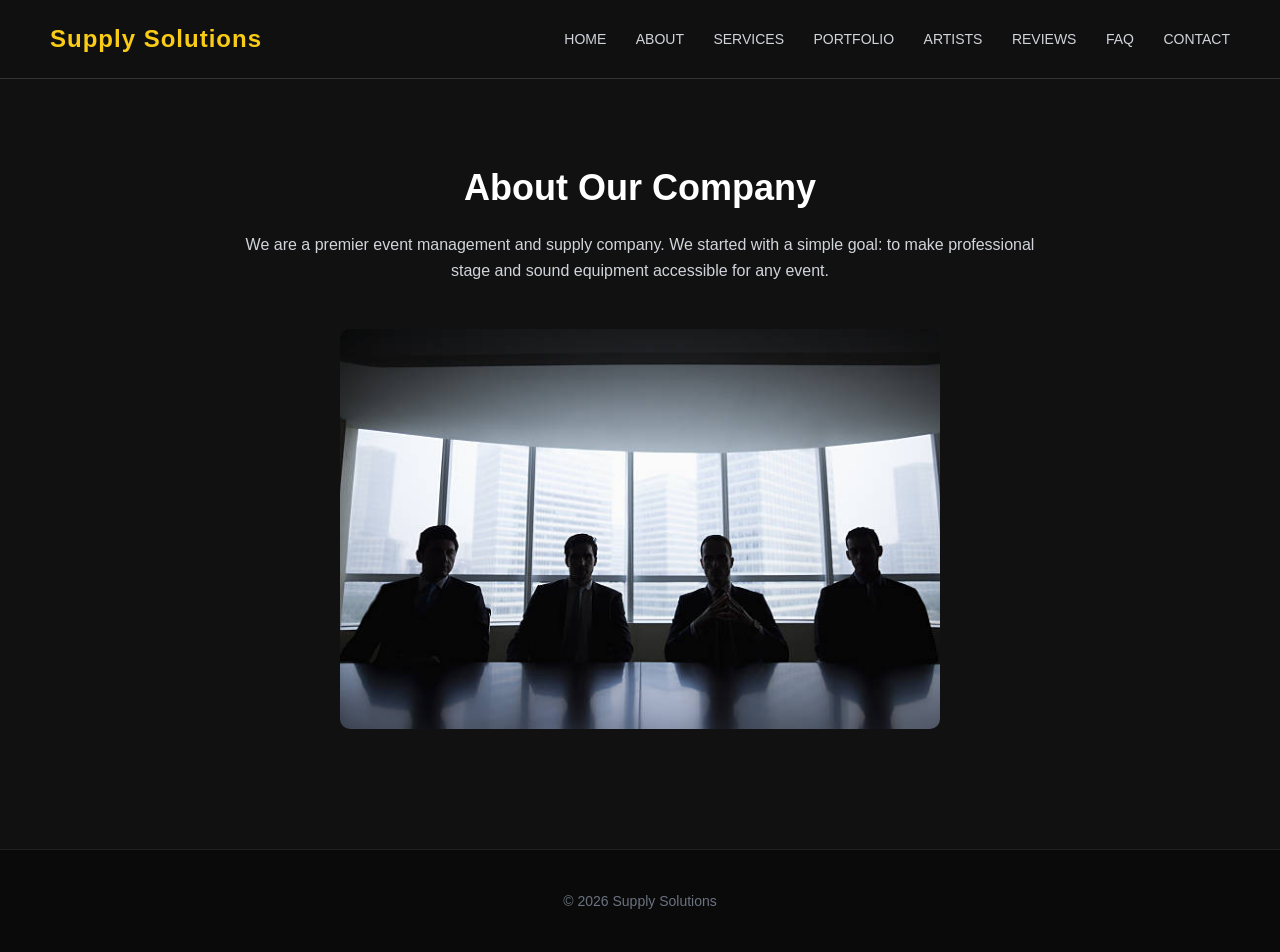
<file: about.html>
<!DOCTYPE html>
<html>
<head>
    <title>About Us - Supply Solutions</title>
    <link rel="stylesheet" href="css/style.css">
</head>
<body>

<header>
    <h2>Supply Solutions</h2>
    <nav>
        <a href="index.html">Home</a>
        <a href="about.html">About</a>
        <a href="services.html">Services</a>
        <a href="portfolio.html">Portfolio</a>
        <a href="artists.html">Artists</a>
        <a href="reviews.html">Reviews</a>
        <a href="faq.html">FAQ</a>
        <a href="contact.html">Contact</a>
    </nav>
</header>

<section class="section" style="text-align: center;">
    <h2>About Our Company</h2>
    <p style="max-width: 800px; margin: 0 auto; line-height: 1.6;">We are a premier event management and supply company. We started with a simple goal: to make professional stage and sound equipment accessible for any event.</p>
    <br>
    <img src="images/about-team.jpg" alt="Our Team" style="width: 100%; max-width: 600px; border-radius: 10px; margin: 20px auto 0; display: block;">
</section>

<footer>
    <p>© 2026 Supply Solutions</p>
</footer>

<script src="script.js"></script>
</body>
</html>
</file>
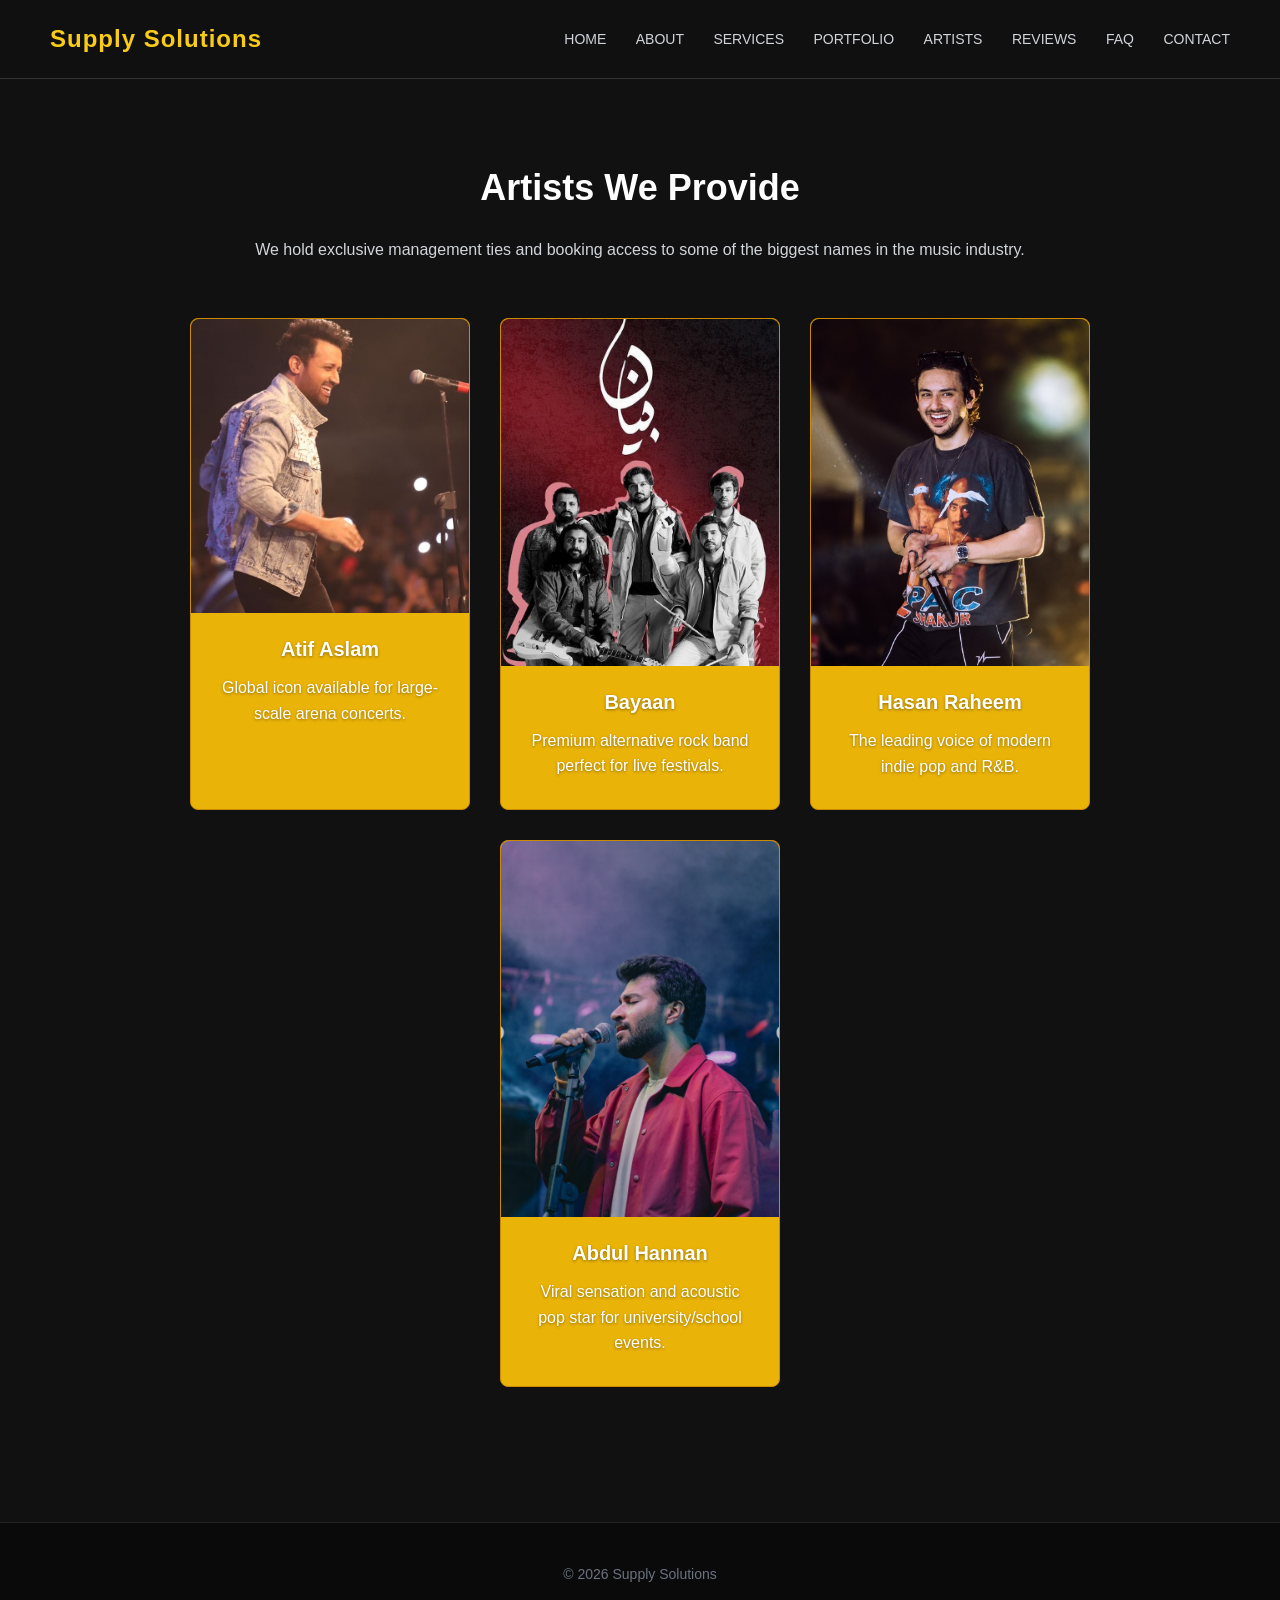
<file: artists.html>
<!DOCTYPE html>
<html>
<head>
    <title>Featured Artists - Supply Solutions</title>
    <link rel="stylesheet" href="css/style.css">
</head>
<body>

<header>
    <h2>Supply Solutions</h2>
    <nav>
        <a href="index.html">Home</a>
        <a href="about.html">About</a>
        <a href="services.html">Services</a>
        <a href="portfolio.html">Portfolio</a>
        <a href="artists.html">Artists</a>
        <a href="reviews.html">Reviews</a>
        <a href="faq.html">FAQ</a>
        <a href="contact.html">Contact</a>
    </nav>
</header>

<section class="section">
    <h2 style="text-align: center; margin-bottom: 20px;">Artists We Provide</h2>
    <p style="text-align: center; margin-bottom: 40px;">We hold exclusive management ties and booking access to some of the biggest names in the music industry.</p>
    
    <div style="display: flex; flex-wrap: wrap; justify-content: center;">
        <div class="card" style="text-align: center;">
            <img src="images/atif.jpg" alt="Atif Aslam" style="width: 100%; border-radius: 5px; margin-bottom: 10px;">
            <h3>Atif Aslam</h3>
            <p>Global icon available for large-scale arena concerts.</p>
        </div>

        <div class="card" style="text-align: center;">
            <img src="images/bayaan.jpg" alt="Bayaan" style="width: 100%; border-radius: 5px; margin-bottom: 10px;">
            <h3>Bayaan</h3>
            <p>Premium alternative rock band perfect for live festivals.</p>
        </div>

        <div class="card" style="text-align: center;">
            <img src="images/hasan.jpg" alt="Hasan Raheem" style="width: 100%; border-radius: 5px; margin-bottom: 10px;">
            <h3>Hasan Raheem</h3>
            <p>The leading voice of modern indie pop and R&B.</p>
        </div>

        <div class="card" style="text-align: center;">
            <img src="images/abdul.jpg" alt="Abdul Hannan" style="width: 100%; border-radius: 5px; margin-bottom: 10px;">
            <h3>Abdul Hannan</h3>
            <p>Viral sensation and acoustic pop star for university/school events.</p>
        </div>
    </div>
</section>

<footer>
    <p>© 2026 Supply Solutions</p>
</footer>

<script src="script.js"></script>
</body>
</html>
</file>
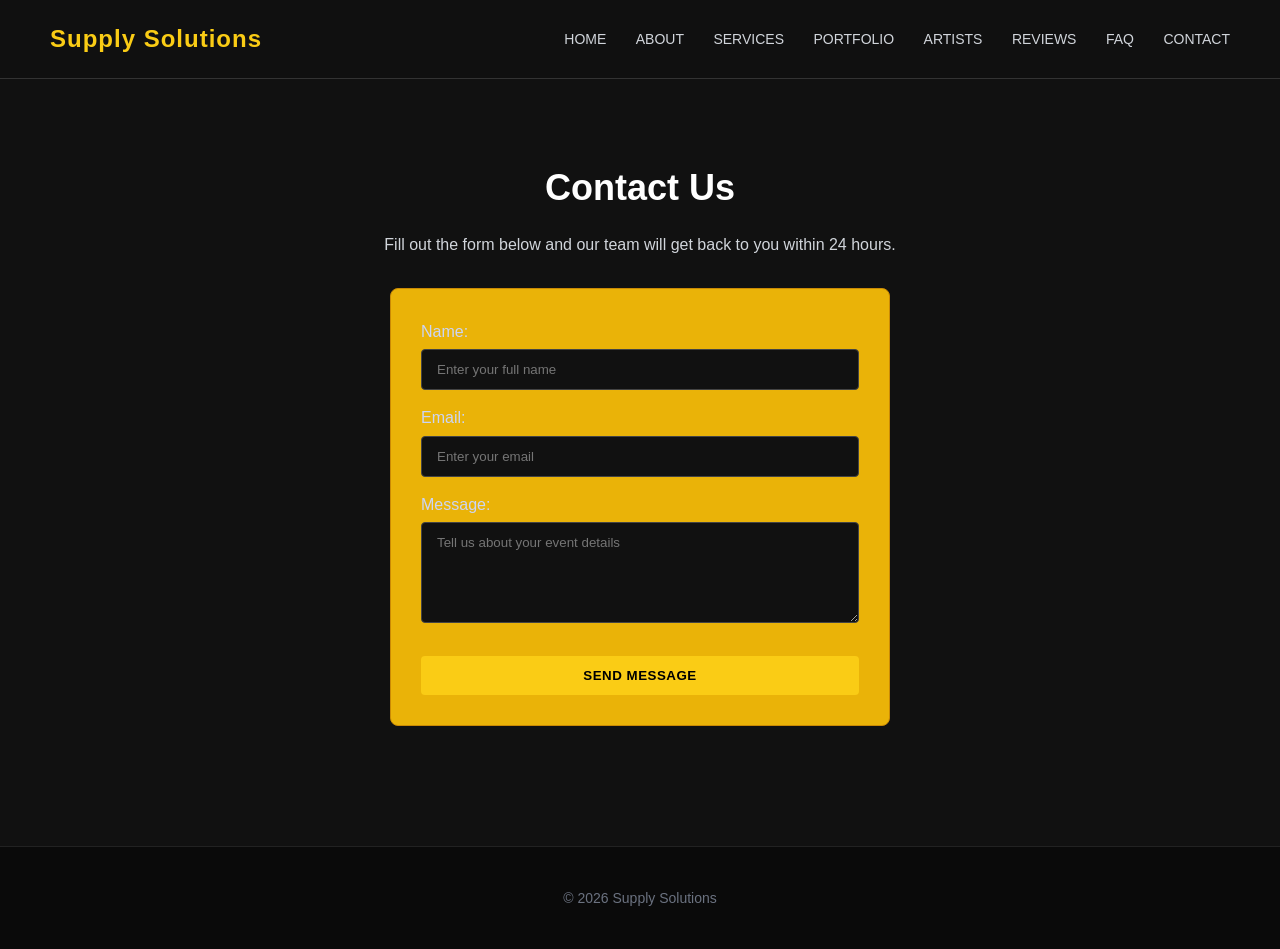
<file: contact.html>
<!DOCTYPE html>
<html>
<head>
    <title>Contact - Supply Solutions</title>
    <link rel="stylesheet" href="css/style.css">
</head>
<body>

<header>
    <h2>Supply Solutions</h2>
    <nav>
        <a href="index.html">Home</a>
        <a href="about.html">About</a>
        <a href="services.html">Services</a>
        <a href="portfolio.html">Portfolio</a>
        <a href="artists.html">Artists</a>
        <a href="reviews.html">Reviews</a>
        <a href="faq.html">FAQ</a>
        <a href="contact.html">Contact</a>
    </nav>
</header>

<section class="section" style="text-align: center;">
    <h2>Contact Us</h2>
    <p style="margin-bottom: 30px;">Fill out the form below and our team will get back to you within 24 hours.</p>
    
    <div class="card" style="max-width: 500px; width: 100%; margin: 0 auto; text-align: left; display: block;">
        <form>
            <label style="color: #cbd5f5;">Name:</label>
            <input type="text" placeholder="Enter your full name" required style="margin-bottom: 15px;">
            
            <label style="color: #cbd5f5;">Email:</label>
            <input type="email" placeholder="Enter your email" required style="margin-bottom: 15px;">
            
            <label style="color: #cbd5f5;">Message:</label>
            <textarea rows="5" placeholder="Tell us about your event details" required style="margin-bottom: 15px; resize: vertical;"></textarea>
            
            <button type="submit" style="width: 100%; margin-top: 10px;">Send Message</button>
        </form>
    </div>
</section>

<footer>
    <p>© 2026 Supply Solutions</p>
</footer>

<script src="script.js"></script>
</body>
</html>
</file>
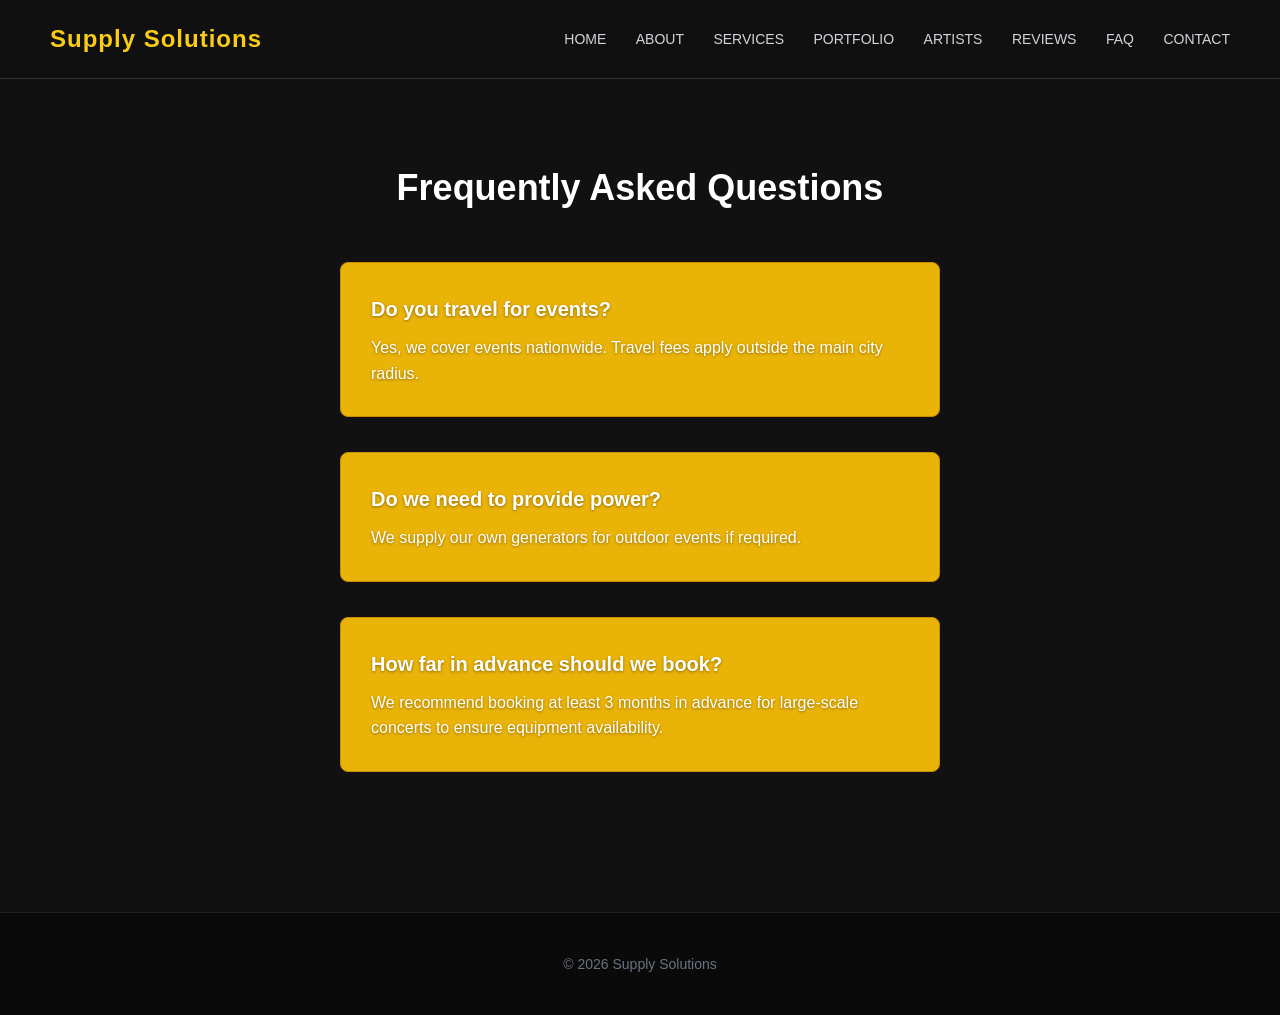
<file: faq.html>
<!DOCTYPE html>
<html>
<head>
    <title>FAQ - Supply Solutions</title>
    <link rel="stylesheet" href="css/style.css">
</head>
<body>

<header>
    <h2>Supply Solutions</h2>
    <nav>
        <a href="index.html">Home</a>
        <a href="about.html">About</a>
        <a href="services.html">Services</a>
        <a href="portfolio.html">Portfolio</a>
        <a href="artists.html">Artists</a>
        <a href="reviews.html">Reviews</a>
        <a href="faq.html">FAQ</a>
        <a href="contact.html">Contact</a>
    </nav>
</header>

<section class="section" style="text-align: center;">
    <h2 style="margin-bottom: 30px;">Frequently Asked Questions</h2>
    
    <div style="display: flex; flex-direction: column; align-items: center;">
        
        <div class="card" style="width: 100%; max-width: 600px; margin-bottom: 20px;">
            <h3>Do you travel for events?</h3>
            <p style="margin-top: 10px;">Yes, we cover events nationwide. Travel fees apply outside the main city radius.</p>
        </div>

        <div class="card" style="width: 100%; max-width: 600px; margin-bottom: 20px;">
            <h3>Do we need to provide power?</h3>
            <p style="margin-top: 10px;">We supply our own generators for outdoor events if required.</p>
        </div>

        <div class="card" style="width: 100%; max-width: 600px; margin-bottom: 20px;">
            <h3>How far in advance should we book?</h3>
            <p style="margin-top: 10px;">We recommend booking at least 3 months in advance for large-scale concerts to ensure equipment availability.</p>
        </div>

    </div>
</section>

<footer>
    <p>© 2026 Supply Solutions</p>
</footer>

<script src="script.js"></script>
</body>
</html>
</file>
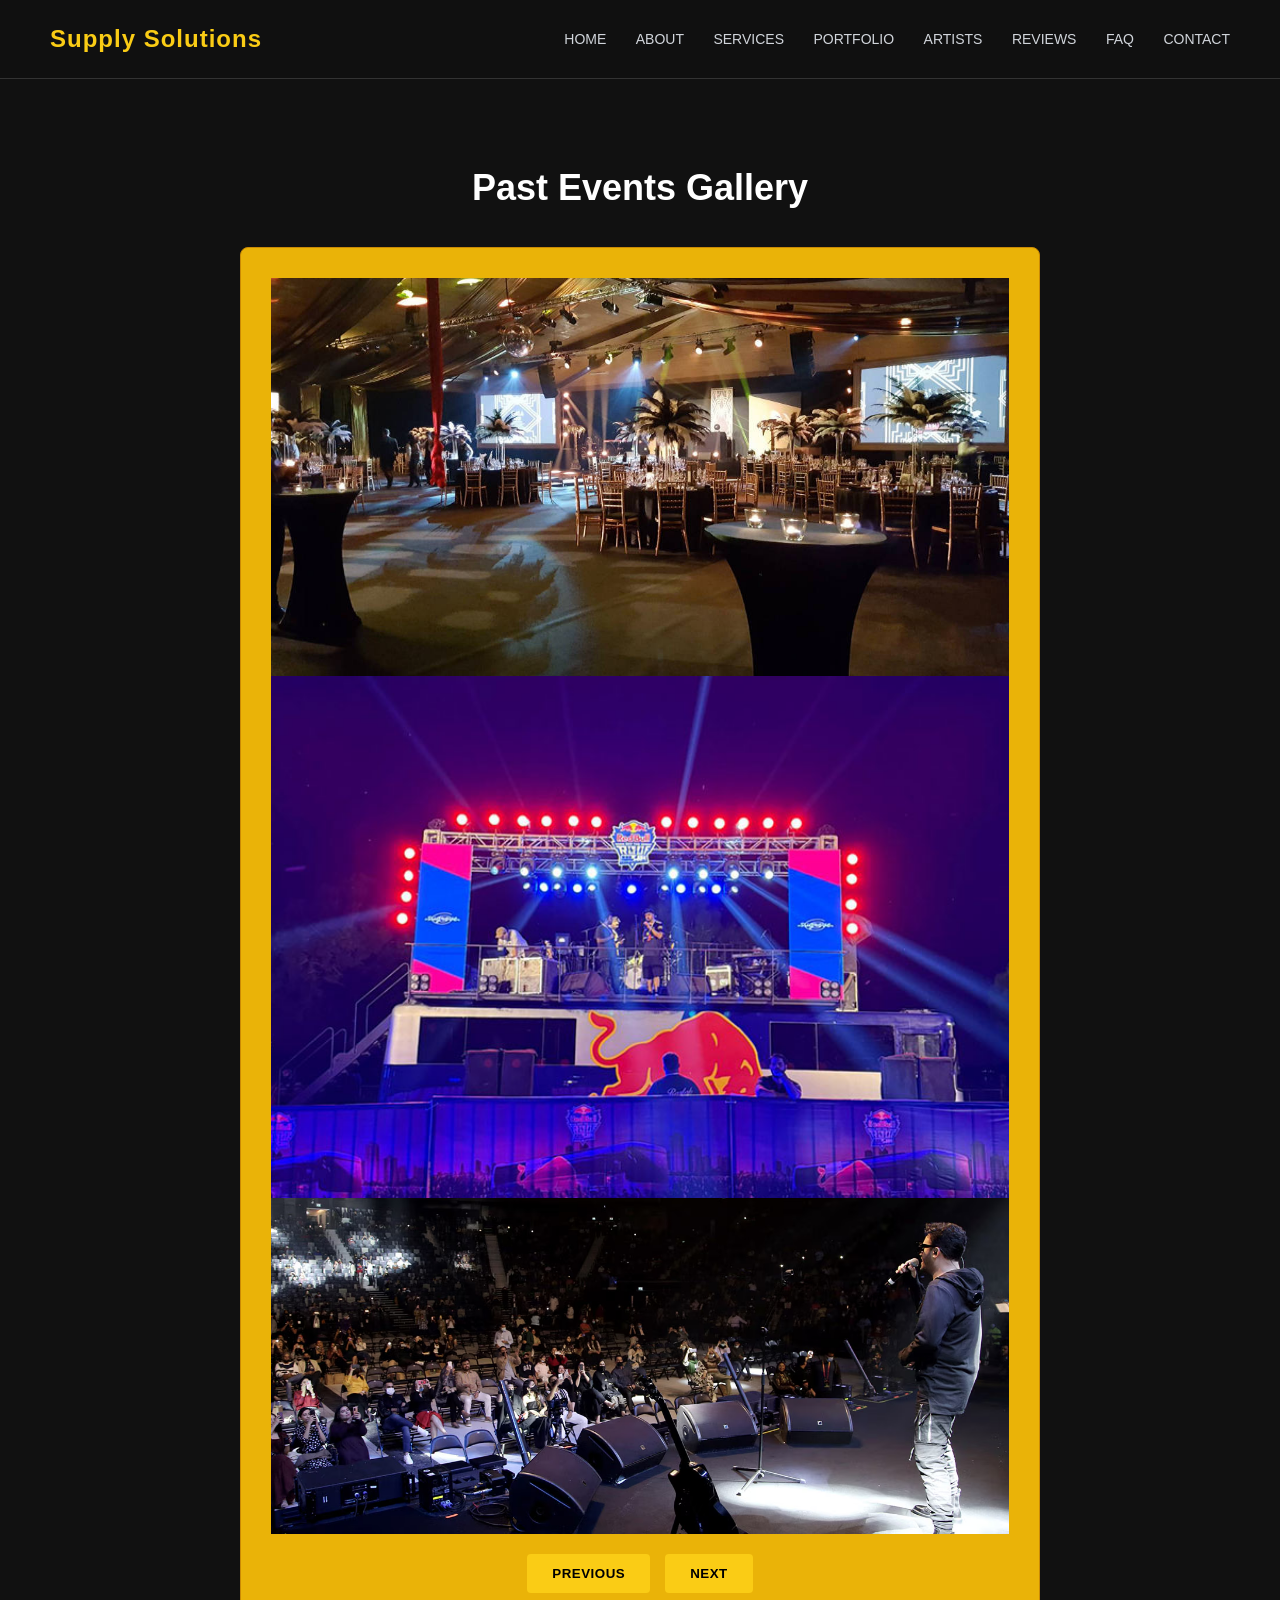
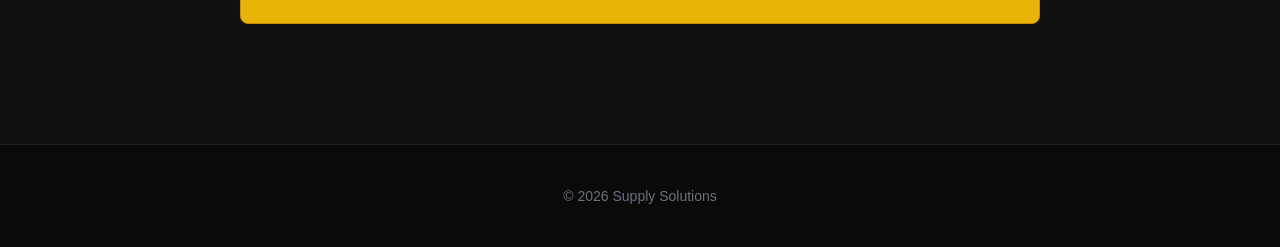
<file: portfolio.html>
<!DOCTYPE html>
<html>
<head>
    <title>Portfolio - Supply Solutions</title>
    <link rel="stylesheet" href="css/style.css">
</head>
<body>

<header>
    <h2>Supply Solutions</h2>
    <nav>
        <a href="index.html">Home</a>
        <a href="about.html">About</a>
        <a href="services.html">Services</a>
        <a href="portfolio.html">Portfolio</a>
        <a href="artists.html">Artists</a>
        <a href="reviews.html">Reviews</a>
        <a href="faq.html">FAQ</a>
        <a href="contact.html">Contact</a>
    </nav>
</header>

<section class="section" style="text-align: center;">
    <h2 style="margin-bottom: 30px;">Past Events Gallery</h2>
    
    <div class="card" style="max-width: 800px; width: 100%; margin: 0 auto; display: block; padding: 30px;">
        
        <div class="slider-container">
            <img class="slide active" src="images/event1.jpg" alt="LGSI Model UN Concert" style="width: 100%; border-radius: 5px;">
            <img class="slide" src="images/event2.jpg" alt="Ernst & Young Conference" style="width: 100%; border-radius: 5px;">
            <img class="slide" src="images/event3.jpg" alt="Lighting Setup" style="width: 100%; border-radius: 5px;">
            
            <div style="margin-top: 20px; display: flex; justify-content: center; gap: 15px;">
                <button onclick="prevSlide()">Previous</button>
                <button onclick="nextSlide()">Next</button>
            </div>
        </div>

    </div>
</section>

<footer>
    <p>© 2026 Supply Solutions</p>
</footer>

<script src="script.js"></script>
</body>
</html>
</file>
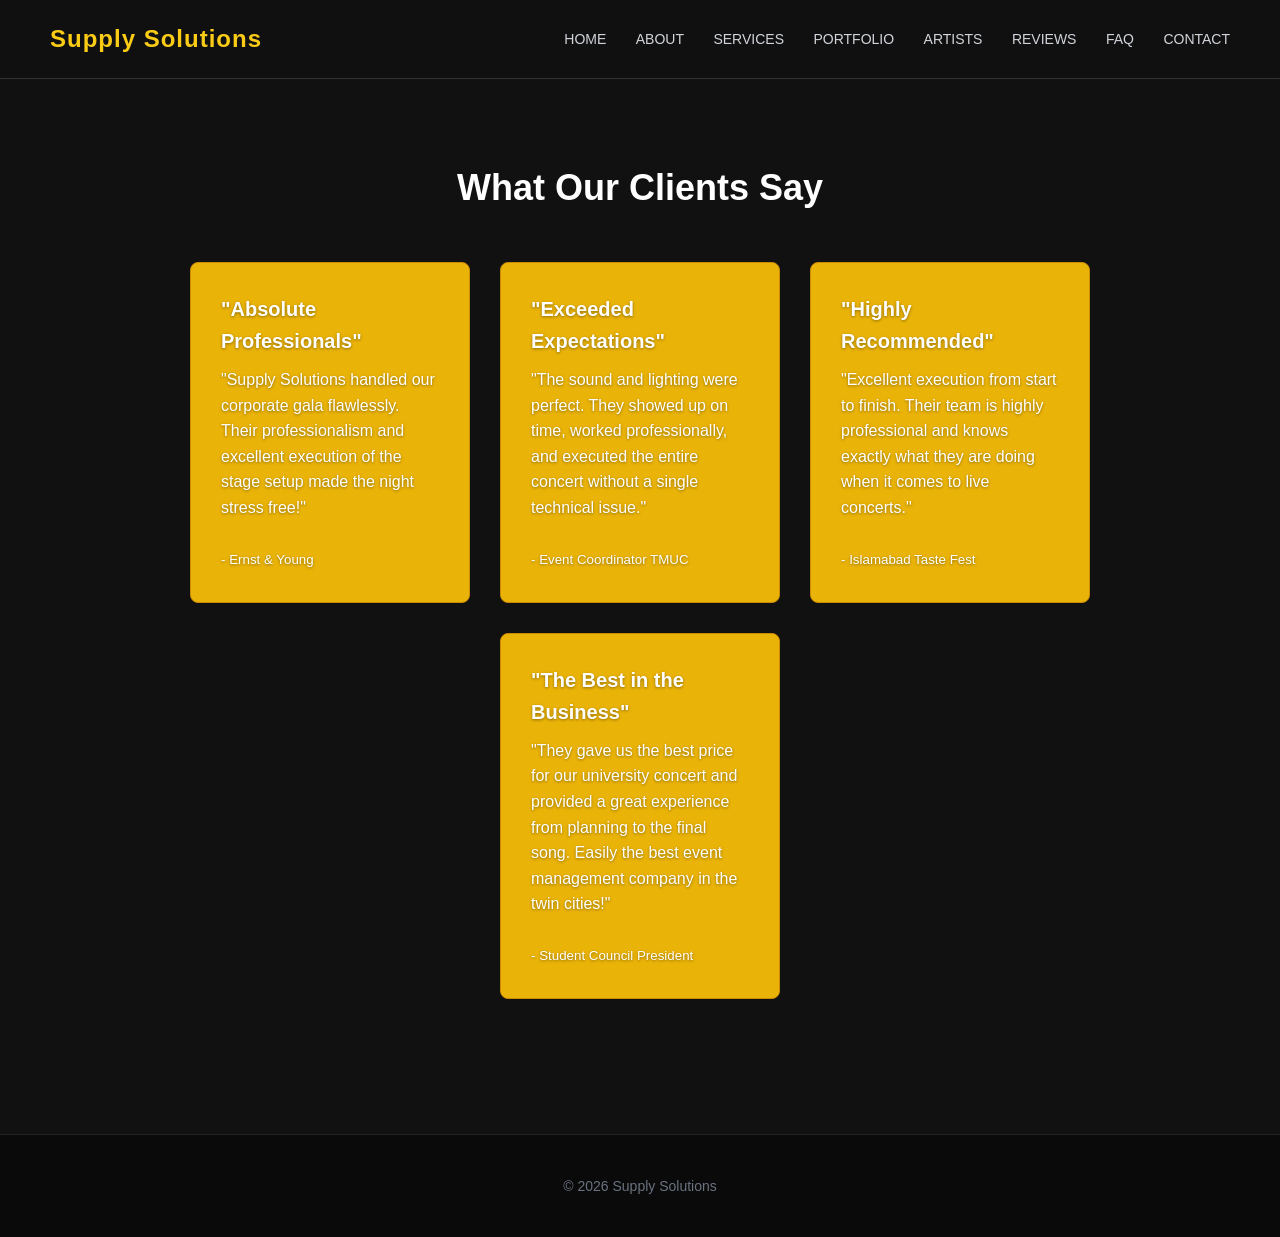
<file: reviews.html>
<!DOCTYPE html>
<html>
<head>
    <title>Client Reviews - Supply Solutions</title>
    <link rel="stylesheet" href="css/style.css">
</head>
<body>

<header>
    <h2>Supply Solutions</h2>
    <nav>
        <a href="index.html">Home</a>
        <a href="about.html">About</a>
        <a href="services.html">Services</a>
        <a href="portfolio.html">Portfolio</a>
        <a href="artists.html">Artists</a>
        <a href="reviews.html">Reviews</a>
        <a href="faq.html">FAQ</a>
        <a href="contact.html">Contact</a>
    </nav>
</header>

<section class="section">
    <h2 style="text-align: center; margin-bottom: 30px;">What Our Clients Say</h2>
    
    <div style="display: flex; flex-wrap: wrap; justify-content: center;">
        <div class="card">
            <h3>"Absolute Professionals"</h3>
            <p>"Supply Solutions handled our corporate gala flawlessly. Their professionalism and excellent execution of the stage setup made the night stress free!"</p>
            <br>
            <small>- Ernst & Young</small>
        </div>

        <div class="card">
            <h3>"Exceeded Expectations"</h3>
            <p>"The sound and lighting were perfect. They showed up on time, worked professionally, and executed the entire concert without a single technical issue."</p>
            <br>
            <small>- Event Coordinator TMUC</small>
        </div>

        <div class="card">
            <h3>"Highly Recommended"</h3>
            <p>"Excellent execution from start to finish. Their team is highly professional and knows exactly what they are doing when it comes to live concerts."</p>
            <br>
            <small>- Islamabad Taste Fest</small>
        </div>

        <div class="card">
            <h3>"The Best in the Business"</h3>
            <p>"They gave us the best price for our university concert and provided a great experience from planning to the final song. Easily the best event management company in the twin cities!"</p>
            <br>
            <small>- Student Council President</small>
        </div>
    </div>
</section>

<footer>
    <p>© 2026 Supply Solutions</p>
</footer>

<script src="script.js"></script>
</body>
</html>
</file>
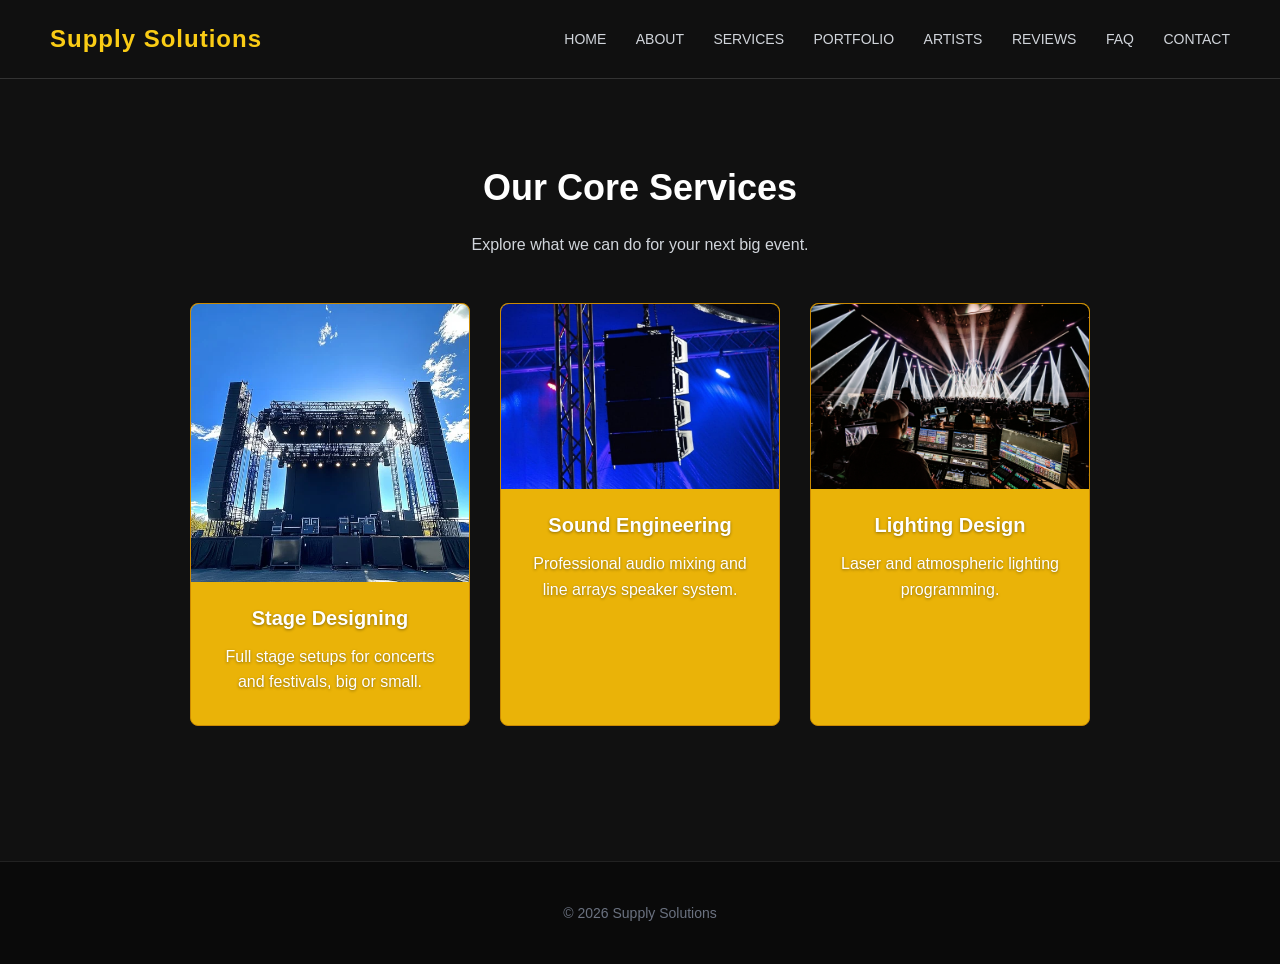
<file: services.html>
<!DOCTYPE html>
<html>
<head>
    <title>Services - Supply Solutions</title>
    <link rel="stylesheet" href="css/style.css">
</head>
<body>

<header>
    <h2>Supply Solutions</h2>
    <nav>
        <a href="index.html">Home</a>
        <a href="about.html">About</a>
        <a href="services.html">Services</a>
        <a href="portfolio.html">Portfolio</a>
        <a href="artists.html">Artists</a>
        <a href="reviews.html">Reviews</a>
        <a href="faq.html">FAQ</a>
        <a href="contact.html">Contact</a>
    </nav>
</header>

<section class="section" style="text-align: center;">
    <h2>Our Core Services</h2>
    <p style="margin-bottom: 30px;">Explore what we can do for your next big event.</p>
    
    <div style="display: flex; flex-wrap: wrap; justify-content: center;">
        
        <div class="card" style="text-align: center;">
            <img src="images/stage.jpg" alt="Stage Designing" style="width: 100%; border-radius: 5px; margin-bottom: 15px;">
            <h3>Stage Designing</h3>
            <p style="margin-top: 10px;">Full stage setups for concerts and festivals, big or small.</p>
        </div>
        
        <div class="card" style="text-align: center;">
            <img src="images/sound.jpg" alt="Sound Engineering" style="width: 100%; border-radius: 5px; margin-bottom: 15px;">
            <h3>Sound Engineering</h3>
            <p style="margin-top: 10px;">Professional audio mixing and line arrays speaker system.</p>
        </div>
        
        <div class="card" style="text-align: center;">
            <img src="images/lighting.jpg" alt="Lighting Design" style="width: 100%; border-radius: 5px; margin-bottom: 15px;">
            <h3>Lighting Design</h3>
            <p style="margin-top: 10px;">Laser and atmospheric lighting programming.</p>
        </div>

    </div>
</section>

<footer>
    <p>© 2026 Supply Solutions</p>
</footer>

<script src="script.js"></script>
</body>
</html>
</file>
<file: css/style.css>
/* =========================================
   GLOBAL RESET
========================================= */
* {
    margin: 0;
    padding: 0;
    box-sizing: border-box;
}
html {
    scroll-behavior: smooth;
}

body {
    font-family: 'Segoe UI', Tahoma, Geneva, Verdana, sans-serif;
    background: #111111; 
    color: #d1d5db; 
    line-height: 1.6;
}
body {
    font-family: 'Segoe UI', Tahoma, Geneva, Verdana, sans-serif;
    background: #111111; 
    color: #d1d5db; 
    line-height: 1.6;
}

/* =========================================
   HEADER & NAVIGATION
========================================= */
header {
    background: rgba(17, 17, 17, 0.95);
    padding: 20px 50px;
    display: flex;
    justify-content: space-between;
    align-items: center;
    position: sticky;
    top: 0;
    z-index: 100;
    backdrop-filter: blur(10px);
    border-bottom: 1px solid #333;
}

header h2 {
    color: #facc15; 
    font-weight: bold;
    letter-spacing: 1px;
}

nav a {
    color: #d1d5db;
    margin-left: 25px;
    text-decoration: none;
    position: relative;
    transition: 0.3s ease;
    font-weight: 500;
    text-transform: uppercase;
    font-size: 14px;
}

nav a::after {
    content: "";
    position: absolute;
    width: 0;
    height: 2px;
    background: #facc15;
    left: 0;
    bottom: -5px;
    transition: 0.3s;
}

nav a:hover::after {
    width: 100%;
}

nav a:hover {
    color: #facc15;
}

nav a.active-link {
    color: #facc15;
    border-bottom: 2px solid #facc15;
    padding-bottom: 3px;
}

nav a.active-link::after {
    display: none; 
}

/* =========================================
   BUTTONS
========================================= */
button {
    padding: 12px 25px;
    border: none;
    background: #facc15; 
    color: #000000;
    cursor: pointer;
    border-radius: 4px;
    font-weight: bold;
    text-transform: uppercase;
    letter-spacing: 0.5px;
    transition: 0.3s ease;
}

button:hover {
    background: #eab308; 
    transform: scale(1.05);
    box-shadow: 0 4px 15px rgba(250, 204, 21, 0.3);
}

/* =========================================
   SLIDER (HOME & PORTFOLIO)
========================================= */
.slider-container {
    width: 100%;
    position: relative;
    overflow: hidden;
}

.slide {
    display: none;
    width: 100%;
    animation: fadeIn 1s ease-in-out;
}

.slide.active {
    display: block;
}

/* =========================================
   LAYOUT & SECTIONS
========================================= */
.section {
    padding: 80px 50px;
    position: relative;
    z-index: 10;
}

.section h2 {
    font-size: 36px;
    margin-bottom: 15px;
    color: #ffffff;
}

/* =========================================
   CARDS (SERVICES, ARTISTS, REVIEWS, FAQ)
========================================= */
.card {
    background: #eab308; /* Solid yellow background */
    padding: 30px;
    margin: 15px;
    border-radius: 8px;
    display: inline-block;
    width: 280px; 
    transition: 0.4s ease;
    text-align: left;
    border: 1px solid #ca8a04; /* Slightly darker yellow border to frame it */
    opacity: 0;
    transform: translateY(30px);
    animation: slideUp 0.8s forwards;
}

/* Force all text inside the yellow cards to be white with a tiny shadow for readability */
.card h3, .card p, .card small {
    color: #ffffff;
    text-shadow: 0px 1px 3px rgba(0,0,0,0.4); 
}

.card h3 {
    margin-bottom: 10px;
    font-size: 20px;
}

/* Card Hover - Floats up and gets the requested premium black glow */
.card:hover {
    transform: translateY(-10px) scale(1.02);
    box-shadow: 0 10px 30px rgba(0, 0, 0, 0.7); /* Subtle black glow */
}

/* =========================================
   FORMS (CONTACT PAGE)
========================================= */
input, textarea {
    width: 100%;
    padding: 12px 15px;
    margin-top: 5px;
    background: #111111;
    border: 1px solid #444;
    color: #ffffff;
    border-radius: 4px;
    font-family: inherit;
    transition: 0.3s ease;
}

input:focus, textarea:focus {
    outline: none;
    border-color: #facc15;
    box-shadow: 0 0 8px rgba(250, 204, 21, 0.2);
}

/* =========================================
   FOOTER
========================================= */
footer {
    background: #0a0a0a;
    text-align: center;
    padding: 40px;
    margin-top: 40px;
    color: #6b7280;
    border-top: 1px solid #222;
    font-size: 14px;
}

/* =========================================
   KEYFRAME ANIMATIONS
========================================= */
@keyframes fadeIn {
    from { opacity: 0; }
    to { opacity: 1; }
}

@keyframes slideUp {
    to {
        opacity: 1;
        transform: translateY(0);
    }
}
/* =========================================
   CARD IMAGE EDGE-TO-EDGE FIX
========================================= */
.card img {
    /* Stretch the image wider than the card to ignore the 30px left/right padding */
    width: calc(100% + 60px) !important; 
    
    /* Pull the image up and out using negative margins */
    margin-top: -30px !important;
    margin-left: -30px !important;
    margin-right: -30px !important;
    margin-bottom: 20px !important;
    
    /* Round ONLY the top corners to match the card perfectly */
    border-radius: 8px 8px 0 0 !important; 
    
    display: block;
    object-fit: cover;
}
</file>
